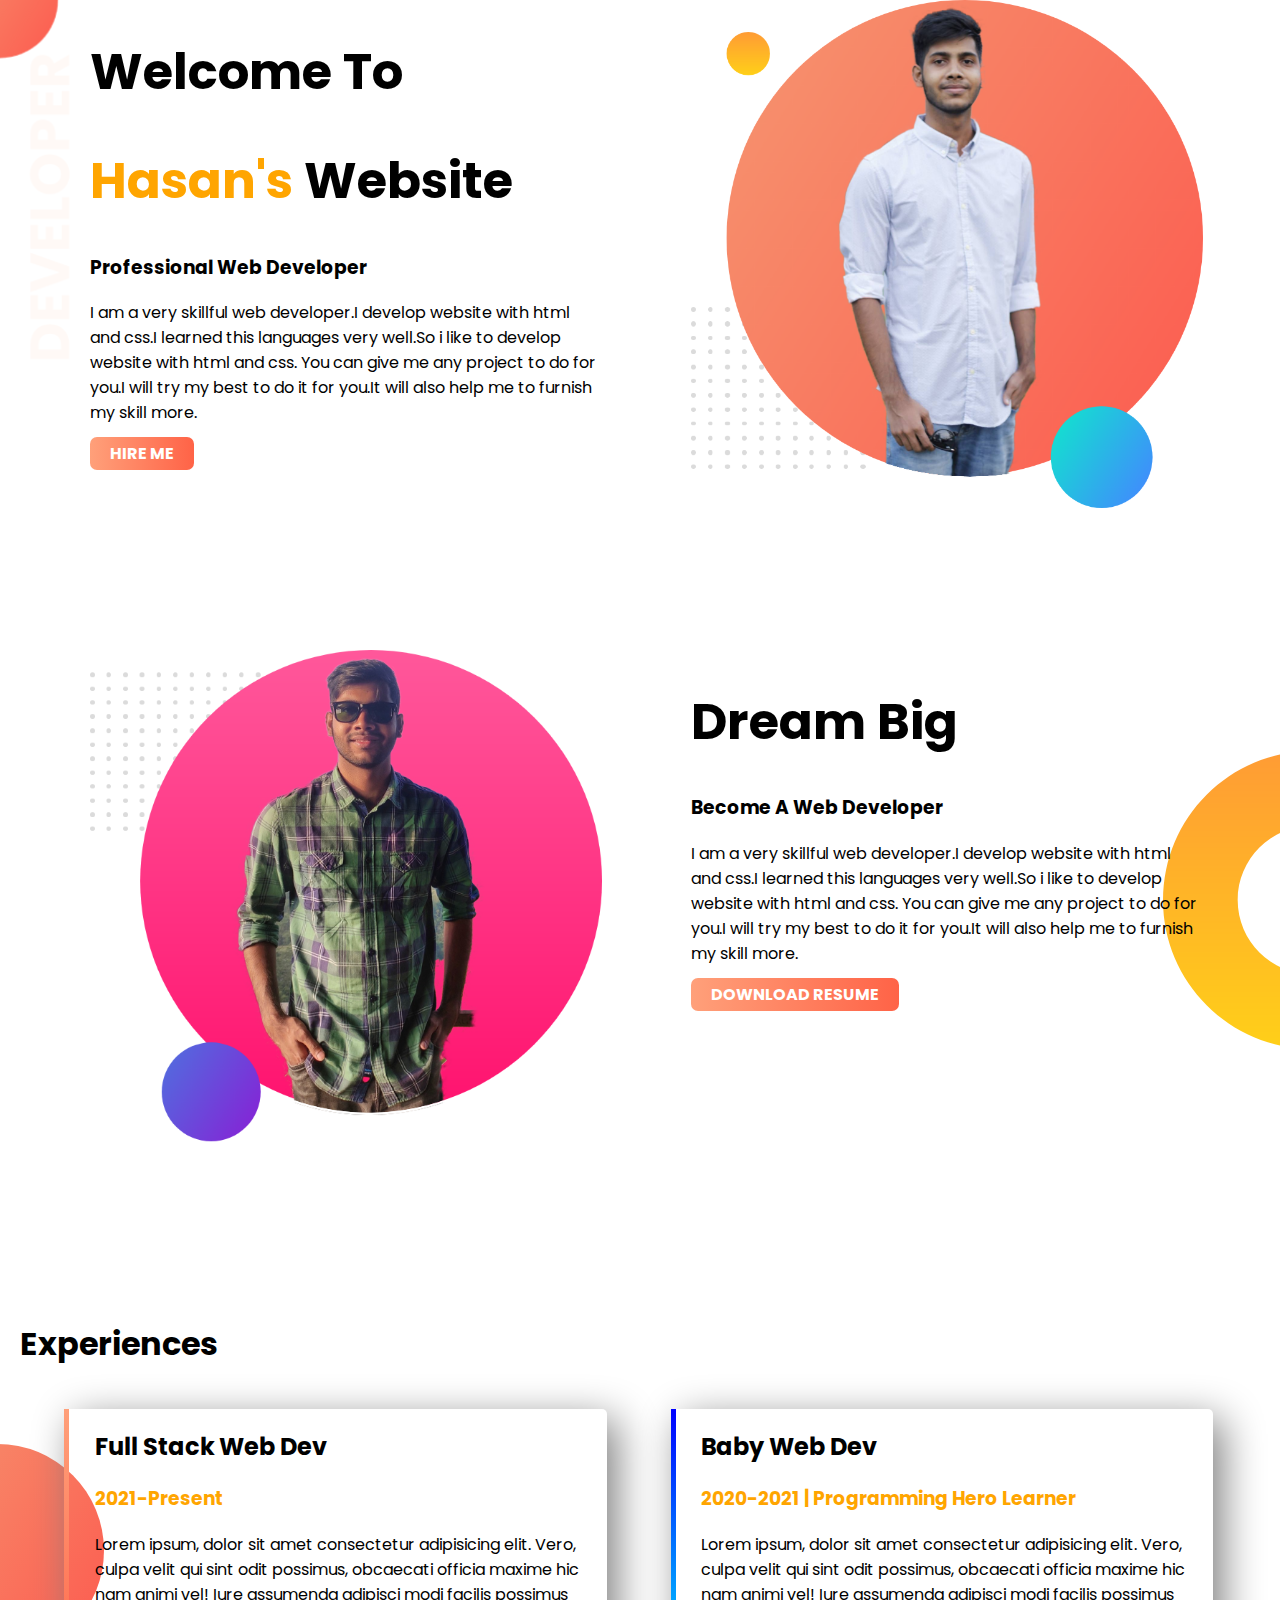
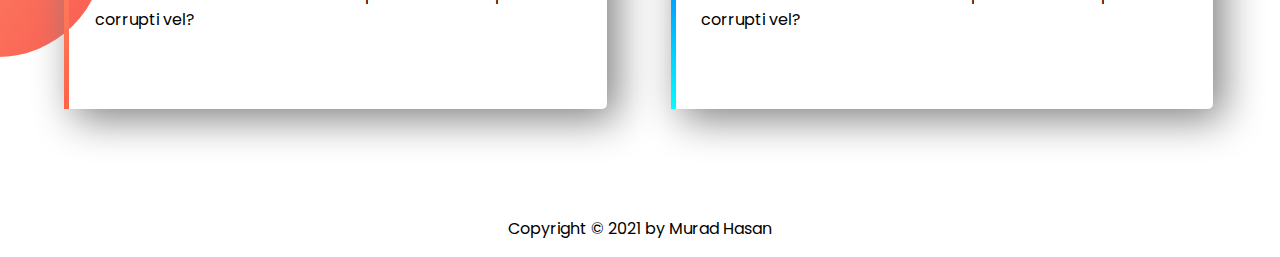
<file: Milestone 1-portfolio website/index.html>
<!DOCTYPE html>
<html lang="en">

<head>
    <meta charset="UTF-8">
    <meta name="viewport" content="width=device-width, initial-scale=1.0">
    <title>Hasan's Website</title>
    <link rel="preconnect" href="https://fonts.gstatic.com">
    <link href="https://fonts.googleapis.com/css2?family=Poppins:wght@500&display=swap" rel="stylesheet">
    <link rel="stylesheet" href="style.css">
</head>

<body>
    <section class="back-img">
        <div class="half">
            <h1 class="heading">Welcome To</h1>
            <h1 class="heading"><span class="highlight">Hasan's</span> Website</h1>
            <h3>Professional Web Developer</h3>
            <p>I am a very skillful web developer.I develop website with html and css.I learned this languages very
                well.So i like to develop website with html and css. You can give me any project to do for you.I will
                try my best to do it for you.It will also help me to furnish my skill more.</p>
            <a class="hire" target="_blank" href="https://www.facebook.com/hasan.murad.5076">HIRE ME</a>
        </div>
        <div class=" half">
            <img src="images\my.png" alt="">
        </div>
    </section>
    <section class="dream_area">
        <div class=" half">
            <img src="images\my2.png" alt="">
        </div>
        <div class="half">
            <h1 class="heading">Dream Big</h1>
            <h3>Become A Web Developer</h3>
            <p>I am a very skillful web developer.I develop website with html and css.I learned this languages very
                well.So i like to develop website with html and css. You can give me any project to do for you.I will
                try my best to do it for you.It will also help me to furnish my skill more.</p>
            <a class="hire" target="_blank" href="https://www.facebook.com/hasan.murad.5076">DOWNLOAD RESUME</a>

        </div>
    </section>
    <section class="experiences">
        <h1 style="padding: 20px;">Experiences</h1>
        <div id="full_stack" class="half single_box">
            <h2>Full Stack Web Dev</h2>
            <h3 class="highlight">2021-Present</h3>
            <p>Lorem ipsum, dolor sit amet consectetur adipisicing elit. Vero, culpa velit qui sint odit possimus,
                obcaecati officia maxime hic nam animi vel! Iure assumenda adipisci modi facilis possimus corrupti vel?
            </p>

        </div>
        <div id="baby_web" class="half single_box">
            <h2> Baby Web Dev</h2>
            <h3 class="highlight">2020-2021 | Programming Hero Learner</h3>
            <p>Lorem ipsum, dolor sit amet consectetur adipisicing elit. Vero, culpa velit qui sint odit possimus,
                obcaecati officia maxime hic nam animi vel! Iure assumenda adipisci modi facilis possimus corrupti vel?
            </p>
        </div>
    </section>
    <footer>
        <p style="text-align: center;">Copyright © 2021 by Murad Hasan</p>
    </footer>
</body>

</html>
</file>
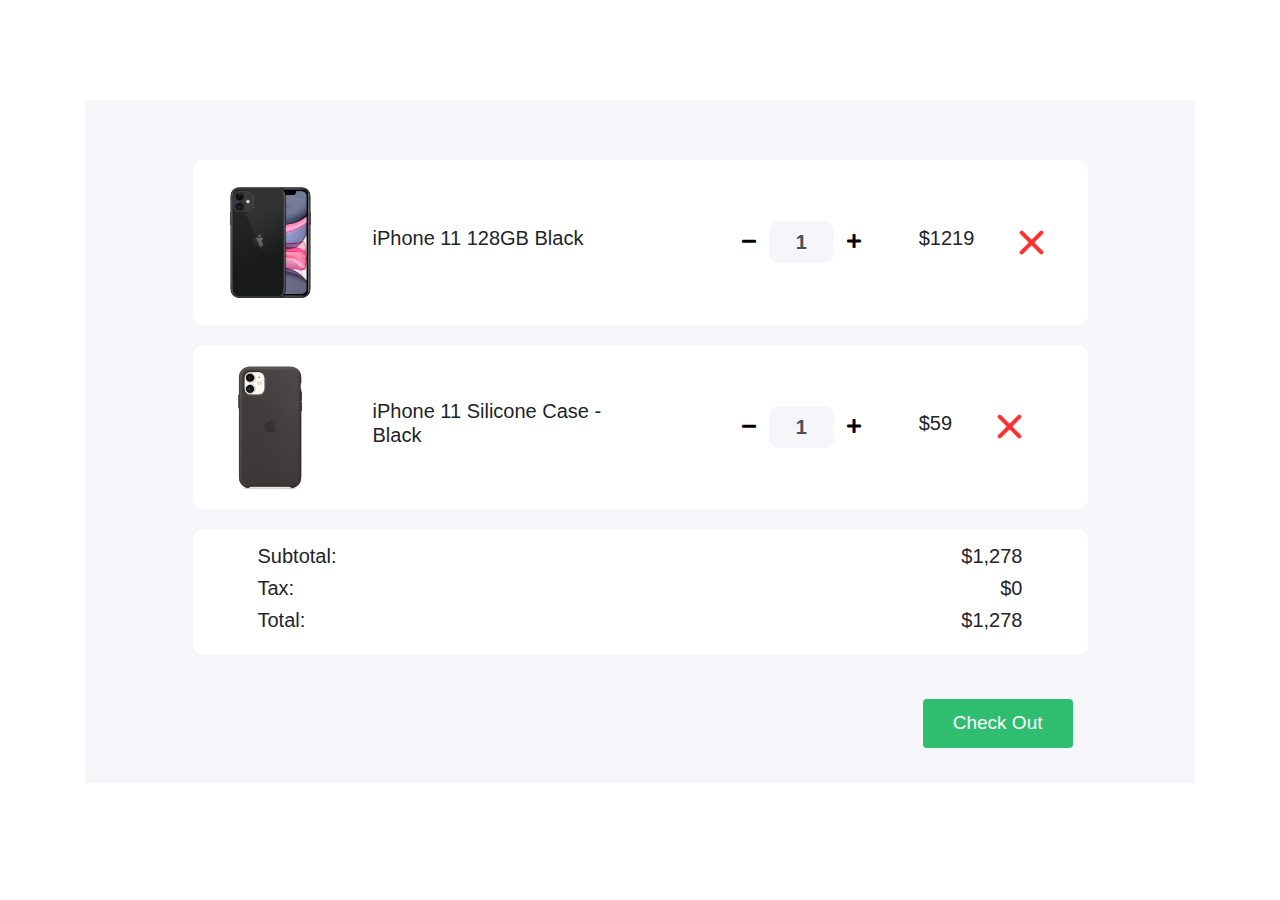
<file: complete-web-development-bangla-resources-master/shopping-cart/index.html>
<!DOCTYPE html>
<html>

<head>
   <title>Shopping Cart</title>
   <meta charset="utf-8">
   <meta name="viewport" content="width=device-width, initial-scale=1">
   <link rel="stylesheet" href="https://maxcdn.bootstrapcdn.com/bootstrap/4.0.0/css/bootstrap.min.css">
   <link href="https://cdnjs.cloudflare.com/ajax/libs/font-awesome/5.11.2/css/all.css" rel="stylesheet" />
   <link href="style.css" rel="stylesheet">
</head>

<body>

   <section>
      <div class="container">
         <div class="cart">
            <div class="col-md-12 col-lg-10 mx-auto">
               <div class="cart-item">
                  <div class="row">
                     <div class="col-md-7 center-item">
                        <img src="images/product-1.png" alt="">
                        <h5>iPhone 11 128GB Black</h5>
                     </div>

                     <div class="col-md-5 center-item">
                        <div class="input-group number-spinner">
                           <button class="btn btn-default"><i class="fas fa-minus"></i></button>
                           <input type="text" class="form-control text-center" value="1">
                           <button class="btn btn-default"><i class="fas fa-plus"></i></button>
                        </div>
                        <h5>$1219</h5>
                        <img src="images/remove.png" alt="" class="remove-item">
                     </div>
                  </div>
               </div>

               <div class="cart-item">
                  <div class="row">
                     <div class="col-md-7 center-item mx-auto">
                        <img src="images/product-2.png" alt="">
                        <h5>iPhone 11 Silicone Case - Black</h5>
                     </div>
                     <div class="col-md-5 center-item">
                        <div class="input-group number-spinner">
                           <button class="btn btn-default"><i class="fas fa-minus"></i></button>
                           <input type="text" class="form-control text-center" value="1">
                           <button class="btn btn-default"><i class="fas fa-plus"></i></button>

                        </div>
                        <h5>$59</h5>
                        <img src="images/remove.png" alt="" class="remove-item">
                     </div>
                  </div>
               </div>

               <div class="cart-item">
                  <div class="row">

                     <div class="col-md-8">
                        <h5>Subtotal: </h5>
                        <h5>Tax:</h5>
                        <h5>Total:</h5>
                     </div>

                     <div class="col-md-4 status">
                        <h5>$1,278</h5>
                        <h5>$0</h5>
                        <h5>$1,278</h5>
                     </div>
                  </div>
               </div>
               <div class="col-md-12 pt-4 pb-4">
                  <button type="button" class="btn btn-success check-out">Check Out</button>
               </div>
            </div>
         </div>
      </div>
   </section>
</body>

</html>
</file>
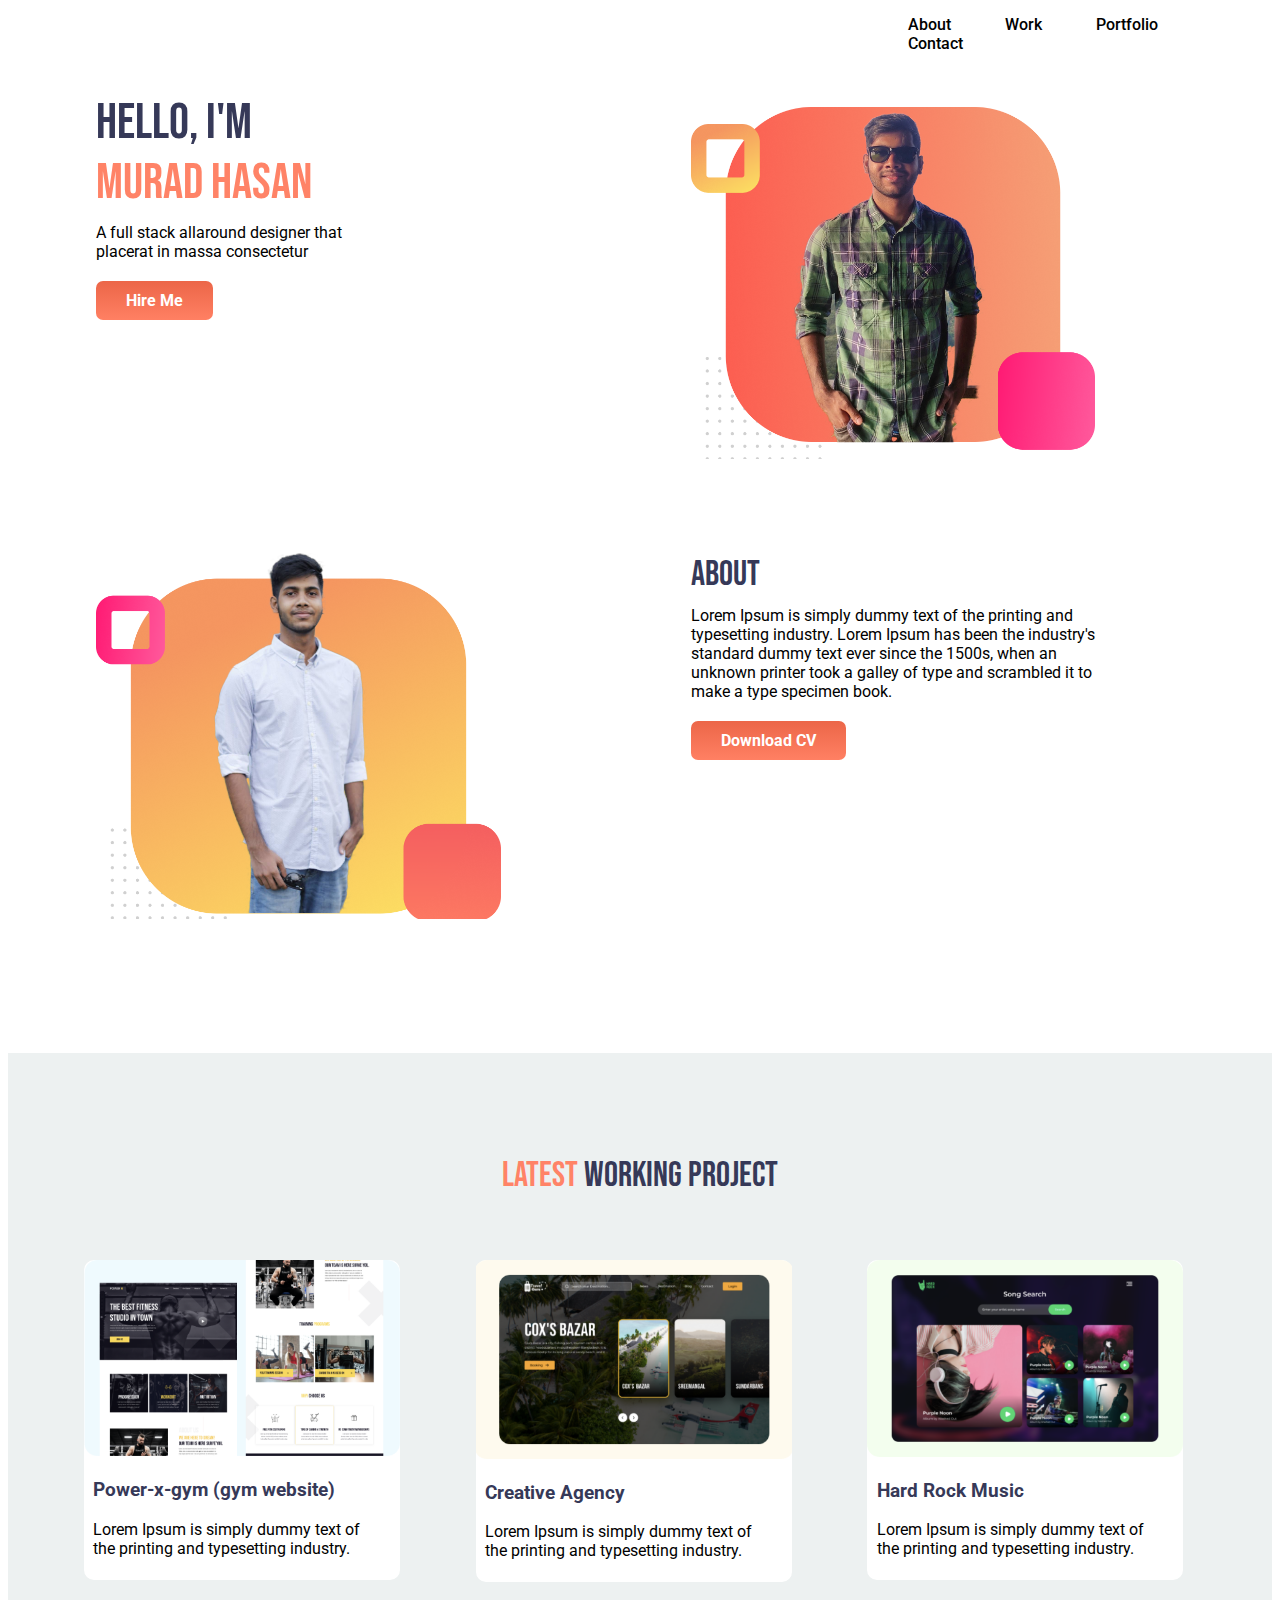
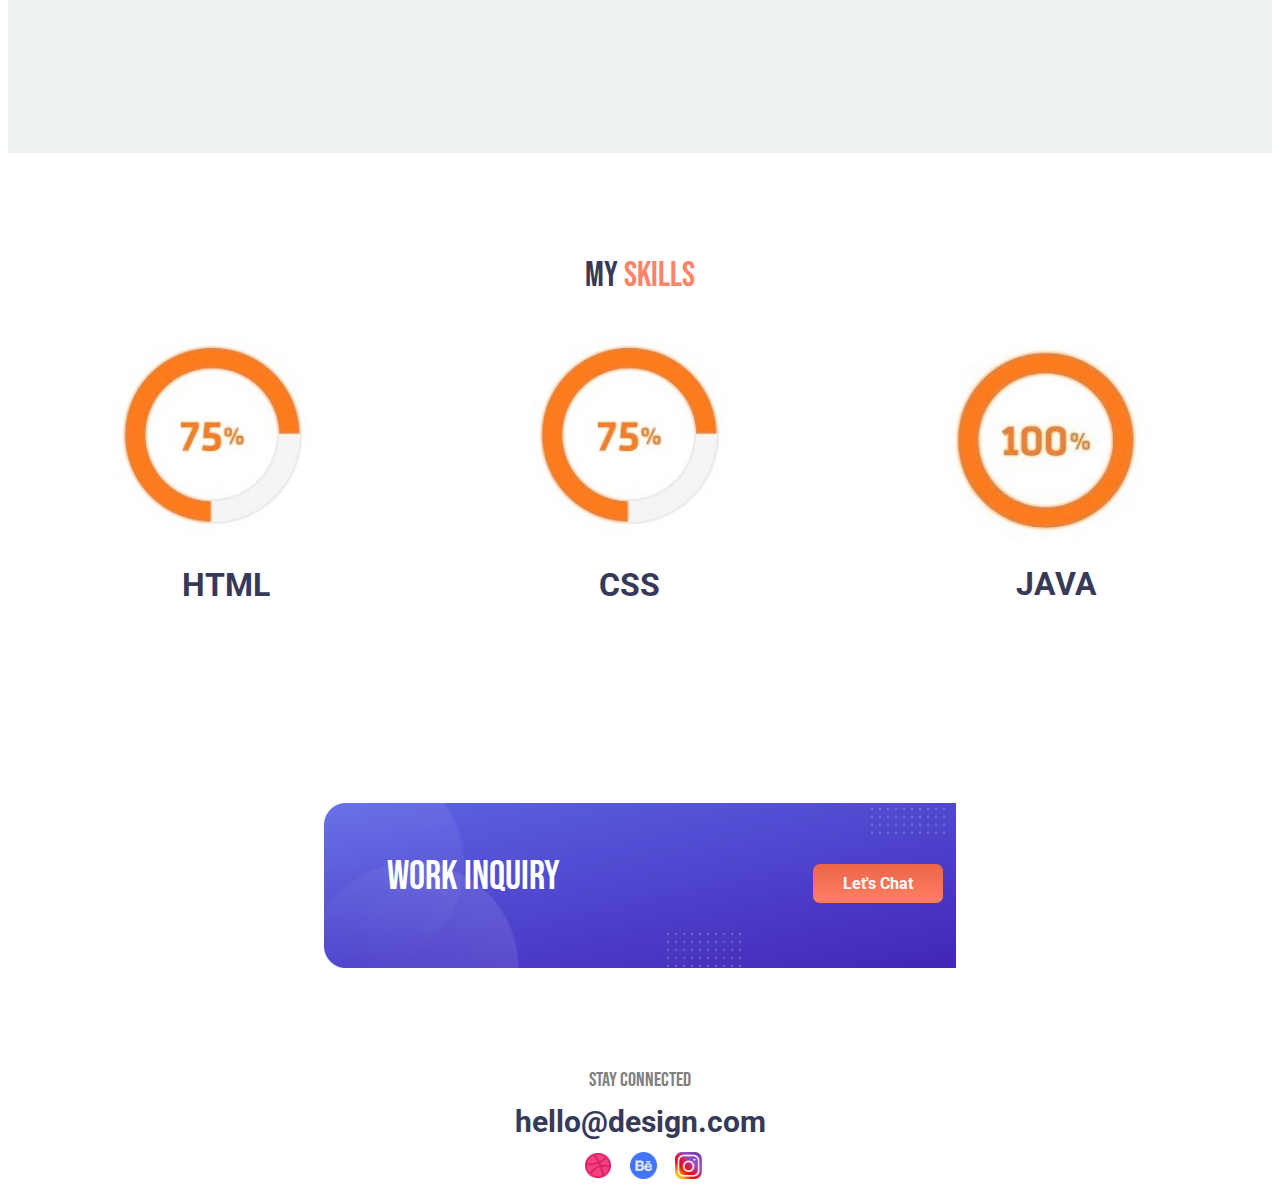
<file: Milestone 1-Personal Portfolio/Assignment 1/index.html>
<!DOCTYPE html>
<html lang="en">

<head>
    <meta charset="UTF-8">
    <meta name="viewport" content="width=device-width, initial-scale=1.0">
    <link rel="preconnect" href="https://fonts.gstatic.com">
    <link rel="preconnect" href="https://fonts.gstatic.com">
    <link href="https://fonts.googleapis.com/css2?family=Roboto:wght@100;300&display=swap" rel="stylesheet">
    <link rel="preconnect" href="https://fonts.gstatic.com">
    <link href="https://fonts.googleapis.com/css2?family=Bebas+Neue&display=swap" rel="stylesheet">
    <link rel="stylesheet" href="style.css">
    <title>Personal Website</title>
</head>

<body>
    <section class="menubar">
        <div>
            <span class="menubar-text">
                About
            </span>
            <span class="menubar-text">
                Work
            </span>
            <span class="menubar-text">
                Portfolio
            </span>
            <span class="menubar-text">
                Contact
            </span>
        </div>
    </section>
    <section class="greetings">

        <div class="haif-width">
            <h1 class="hello-font hello-color">HELLO, I'M</h1>
            <h1 class="hello-font name-color">MURAD HASAN</h1>
            <p class="paragraph-font">A full stack allaround designer that placerat
                in massa consectetur</p>
            <a class="button" href="">Hire Me</a>
        </div>

        <div class="haif-width">
            <img src="images/my.png" alt="">
        </div>
    </section>
    <section class="about">

        <div class="haif-width">
            <img src="images/my2.png" alt="">
        </div>

        <div class="haif-width">
            <h1 class="hello-font about-font hello-color">ABOUT</h1>
            <p class="paragraph-font aboutpara">Lorem Ipsum is simply dummy text of the printing and typesetting
                industry. Lorem
                Ipsum has been the industry's standard dummy text ever since the 1500s, when an unknown printer took a
                galley of type and scrambled it to make a type specimen book.</p>
            <a class="button" href=""> Download CV</a>
        </div>
    </section>
    <section class="project">
        <h1 class="hello-font about-font prjct-text"><span class="name-color">LATEST</span><span class="hello-color">
                WORKING
                PROJECT</span></h1>
        <div class="three-project ">
            <img class="project-img" src="images/image 1.png" alt="">
            <h3 class="project-header">Power-x-gym (gym website)</h3>
            <p class="project-para">Lorem Ipsum is simply dummy text of the
                printing and typesetting industry.
            </p>

        </div>
        <div class="three-project">
            <img class="project-img" src="images/image 2.png" alt="">
            <h3 class="project-header">Creative Agency</h3>
            <p class="project-para">Lorem Ipsum is simply dummy text of the
                printing and typesetting industry.
            </p>

        </div>
        <div class="three-project">
            <img class="project-img" src="images/image 3.png" alt="">
            <h3 class="project-header">Hard Rock Music</h3>
            <p class="project-para">Lorem Ipsum is simply dummy text of the
                printing and typesetting industry.
            </p>

        </div>
    </section>
    <section class="skills">
        <h1 class="hello-font about-font prjct-text"><span class="hello-color">
                MY </span><span class="name-color">SKILLS</span></h1>
        <div class="three-skills">
            <img class="skills-img" src="icons/75.jpg" alt="">
            <h1 class="skills-text">HTML</h1>
        </div>
        <div class="three-skills">
            <img class="skills-img" src="icons/75.jpg" alt="">
            <h1 class="skills-text">CSS</h1>
        </div>
        <div class="three-skills">
            <img class="skills-img" src="icons/100.jpg" alt="">
            <h1 class="skills-text">JAVA</h1>
        </div>

    </section>
    <section class="inquiry">
        <div class="inquiry-div">
            <span class="inquiry-font">WORK INQUIRY</span><span><a class="button" href="">Let's Chat</a></span>
        </div>

    </section>

</body>
<footer>
    <h4 class="connected-txt">STAY CONNECTED</h4>
    <h4 class="mail hello-color">hello@design.com</h4>
    <div class="logo">
        <span><a href=""><img src="icons/1.png" alt=""></a></span>
        <span><a href=""><img src="icons/2.png" alt=""></a></span>
        <span><a href=""><img src="icons/3.png" alt=""></a></span>
    </div>
</footer>

</html>
</file>
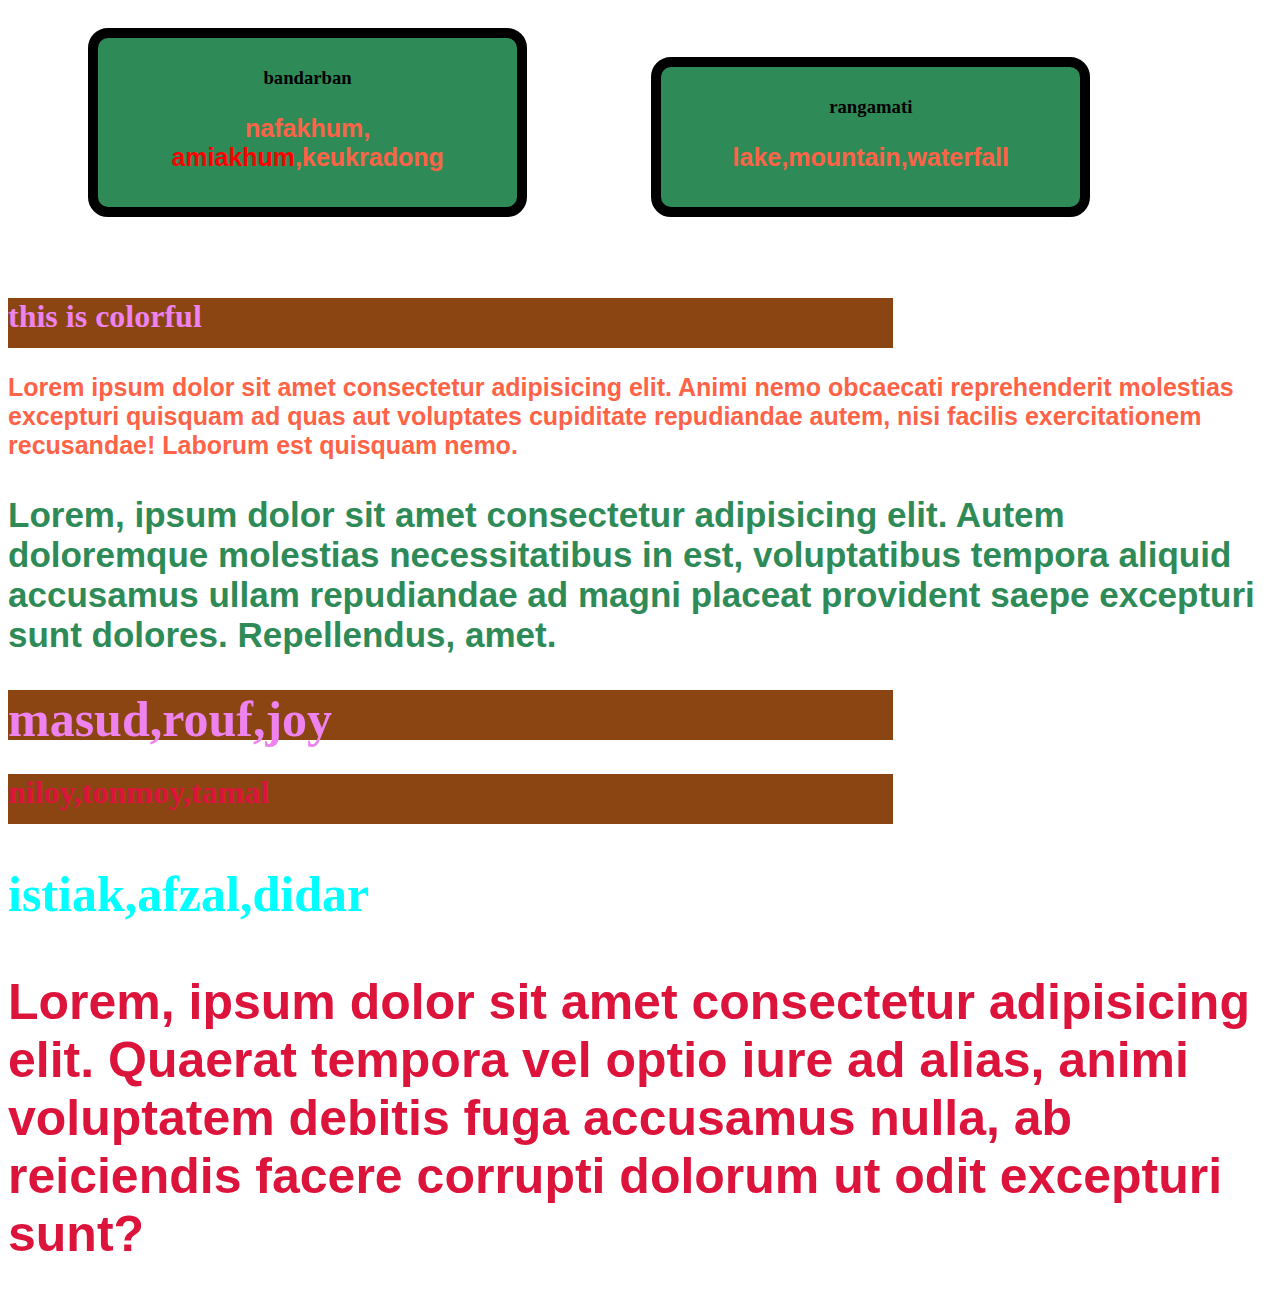
<file: html &css/beutiful.html>
<!DOCTYPE html>
<html lang="en">

<head>
    <title>Beautiful</title>
    <link rel="stylesheet" href="css/style.css">
</head>

<body>
    <div class="tour textcenter">
        <h3>bandarban</h3>
        <p>nafakhum, <span class="dangarous">amiakhum</span>,keukradong</p>
    </div>
    <div class="tour textcenter">
        <h3>rangamati</h3>
        <p>lake,mountain,waterfall</p>
    </div>
    <h3></h3>
    <h1>this is colorful</h1>
    <p>Lorem ipsum dolor sit amet consectetur adipisicing elit. Animi nemo obcaecati reprehenderit
        molestias excepturi
        quisquam ad quas aut voluptates cupiditate repudiandae autem, nisi facilis exercitationem recusandae! Laborum
        est quisquam nemo.</p>
    <p id="birthday">Lorem, ipsum dolor sit amet consectetur adipisicing elit. Autem doloremque molestias necessitatibus
        in est, voluptatibus tempora aliquid accusamus ullam repudiandae ad magni placeat provident saepe excepturi sunt
        dolores. Repellendus, amet.</p>
    <h1 class="friend">masud,rouf,joy</h1>
    <h1 class="varsityfriend">niloy,tonmoy,tamal</h1>
    <h2 class="friend">istiak,afzal,didar</h2>
    <p class="friend varsityfriend">Lorem, ipsum dolor sit amet consectetur adipisicing elit. Quaerat tempora vel optio
        iure ad alias, animi voluptatem debitis fuga accusamus nulla, ab reiciendis facere corrupti dolorum ut odit
        excepturi sunt?</p>

</body>

</html>
</file>
<file: Milestone 1-portfolio website/style.css>
body{
    margin: 0px;
    font-family: 'Poppins', sans-serif;
}
section{
    height: 500px;
}
.heading{
    font-size: 50px;
    
}
.highlight{
    color: orange;
}
.half{
    width: 40%;
    float: left;
    margin-left: 5%;
    padding-left: 2%;
}
.half img{
    width: 100%;
}
.back-img{
    background-image: url("images/top-banner.png");
    background-repeat: no-repeat;
    
}
.hire{
    color: white;
    text-decoration: none;
    background-image: linear-gradient(90deg, lightsalmon,tomato);
    padding: 5px 20px;
    border-radius: 7px;
    font-weight: 700;
}
.dream_area{
    margin-top: 150px;
    margin-bottom: 150px;
    background-image: url("images/dream-bg.png");
    background-repeat: no-repeat;
    background-position: right;
}
.single_box{
    box-shadow: 10px 10px 40px gray;
    border-radius: 5px;
    height: 60%;
}
.experiences{
    background-image: url("images/exp-bg.png");
    background-repeat: no-repeat;  
    background-position: left; 
}
#full_stack{
    border-left: 5px solid;
    border-image: linear-gradient( 180deg, lightsalmon,tomato);
    border-image-slice: 1;

}
#baby_web{
    border-left: 5px solid;
    border-image: linear-gradient( 180deg, blue,cyan);
    border-image-slice: 1;
}
</file>
<file: complete-web-development-bangla-resources-master/shopping-cart/style.css>
body{
	background: #fff;
}
.cart{
	margin: 100px 0;
	background-color: #F6F5FA;;
	padding: 60px 0;
}
.total-price{
	padding-bottom: 15px;
}
.cart-item{
	background-color: #fff;
	border-radius: 10px;
	padding: 15px 20px;
	margin-bottom: 20px;
}
.center-item{
    display: flex;
    align-items: center;
    justify-content: flex-start;
}
.cart-item img{
	width: 115px;
}
.cart-item h5{
    padding: 0 45px;
}
.cart-item .remove-item{
	width: 25px!important;
}
.btn-default{
	background-color: #fff;
}
.cart-item .form-control{
	background-color: #F6F5FA;
	border: none;
    width: 65px;
    border-radius: 10px!important;
    font-weight: 700;
    font-size: 20px;
}
.input-group{
	width: unset;
}
.status{
	text-align: right;
}
.check-out{
    float: right;
    padding: 10px 30px;
	font-size: 19px;
	background-color: #2FBE70;
	border: none;
}
</file>
<file: Milestone 1-Personal Portfolio/Assignment 1/style.css>
.menubar{
    font-family: 'Roboto', sans-serif;
    font-weight: 500;
    margin-left: 900px;
    margin-top: 15px; 
}
.menubar-text{
    padding-right: 50px;
}
.greetings{
    margin-top: 40px;
    margin-bottom: 100px;
}
.hello-font{
    font-family: 'Bebas Neue', cursive;
    font-weight: 400;
    margin: 0;
    font-size: 50px;
}
.hello-color{
    color: #363958;
}
.name-color{
    color: #FF8367;
}
.paragraph-font{
    font-family: 'Roboto', sans-serif;
    width: 60%;
    margin-top: 10px;
    margin-bottom: 30px;
}
.haif-width{
    width: 40%;
    margin-left: 5%;
    float: left;
    padding-left: 2%;
}
.haif-width img{
    width: 80%;
    
}
.button{
    font-family: 'Roboto', sans-serif;
    color: white;
    text-decoration: none;
    background-image: linear-gradient( #ec6648,#FF8063);
    padding: 10px 30px;
    border-radius: 7px;
    font-weight: 700;
}
.about{
    margin-top: 500px;
    margin-bottom: 1000px;

}
.about-font{
    font-size: 35px;
}
.aboutpara{
    width: 80%;
}
.project{
    padding: 0;
    margin: 0;
    background-color: rgb(237, 241, 241);
    height: 700px;
}
.prjct-text{
    padding-top: 8%;
    text-align: center;
}

.project-img{
    width: 100%;
}
.project-header{
    
    font-family: 'Roboto', sans-serif;
    color: #363958;
    padding-left: 3%;
    
}
.project-para{
    width: 90%;
    font-family: 'Roboto', sans-serif;
    margin: 0;
    margin-bottom: 7%;
    padding-left: 3%;


}
.three-project{
    width: 25%;
    float: left;
    margin-left: 6%;
    margin-top: 5%;
    border-radius: 10px;
    background-color: white;
    
}
.skills{
    margin-bottom: 40%;

}
.skills-img{
    width: 65%;
}
.three-skills{
    width: 25%;
    float: left;
    margin-left: 8%;
    margin-top: 3%;
    
}
.skills-text{
    padding-left: 23%;
    font-family: 'Roboto', sans-serif;
    color: #363958;
    font-weight: 700;
}
.inquiry{
    margin-top: 100px;
    margin-bottom: 100px;
    margin-left: 25%;
    background-image: url(images/bg-img.png); 
    background-size: cover;
    height: 165px;
    width: 50%;
   
}
.inquiry-div{
    padding-top: 50px;
}
.inquiry-font{
    color: white;
    font-family: 'Bebas Neue', cursive;
    font-size: 40px;
    padding-left: 10%;
    padding-right: 40%;
}
.connected-txt{
    color: gray;
    font-family: 'Bebas Neue', cursive;
    text-align: center;
    font-size: 20px;
    font-weight: 200;
    margin: 0;
}
.mail{
    margin-top: 1%;
    text-align: center;
    font-family: 'Roboto', sans-serif;
    font-size: 30px;
    font-weight: 700;
    margin-bottom: 1%;
}
.logo{
    margin-left: 45.6%;

}
.logo img{
    width: 4%;
    padding-right: 2%;

    
}
</file>
<file: html &css/css/style.css>
h1 {
    color: violet;
    background-color: saddlebrown;
    width: 70%;
    height: 50px;
}

p {
    color: tomato;
    font-size: 25px;
    font-weight: 700;
    font-family: 'Gill Sans', 'Gill Sans MT', Calibri, 'Trebuchet MS', sans-serif;
}

#birthday {
    font-size: 35px;
    color: seagreen;


}

.friend {
    font-size: 50px;

}

.varsityfriend {
    color: crimson;

}

h2.friend {
    color: cyan;
    background-color: white;
}

.tour {
    background-color: seagreen;
    border: black solid 10px;
    border-radius: 20px;
    margin: 20px 40px 60px 80px;
    padding: 10px 20px;
    width: 30%;
    display: inline-block;
   
}
.textcenter{
    text-align: center;
}

.dangarous {
    color: red;
}
</file>
